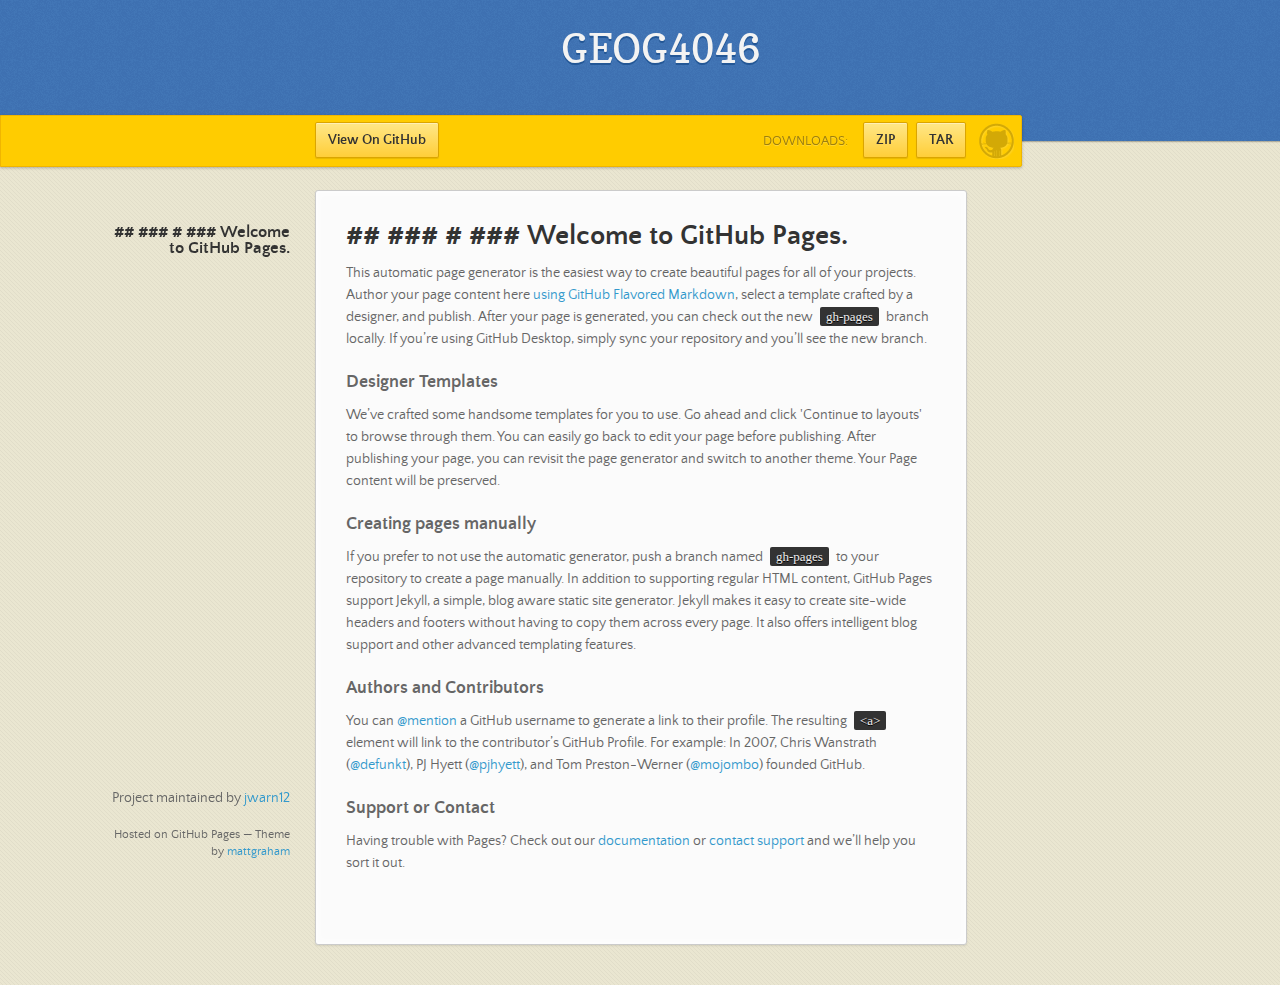
<file: index.html>
<!doctype html>
<html>
  <head>
    <meta charset="utf-8">
    <meta http-equiv="X-UA-Compatible" content="chrome=1">
    <title>GEOG4046 by jwarn12</title>
    <link rel="stylesheet" href="stylesheets/styles.css">
    <link rel="stylesheet" href="stylesheets/github-dark.css">
    <script src="https://ajax.googleapis.com/ajax/libs/jquery/1.7.1/jquery.min.js"></script>
    <script src="javascripts/main.js"></script>
    <!--[if lt IE 9]>
      <script src="//html5shiv.googlecode.com/svn/trunk/html5.js"></script>
    <![endif]-->
    <meta name="viewport" content="width=device-width, initial-scale=1, user-scalable=no">

  </head>
  <body>

      <header>
        <h1>GEOG4046</h1>
        <p></p>
      </header>

      <div id="banner">
        <span id="logo"></span>

        <a href="https://github.com/jwarn12/lab2" class="button fork"><strong>View On GitHub</strong></a>
        <div class="downloads">
          <span>Downloads:</span>
          <ul>
            <li><a href="https://github.com/jwarn12/lab2/zipball/master" class="button">ZIP</a></li>
            <li><a href="https://github.com/jwarn12/lab2/tarball/master" class="button">TAR</a></li>
          </ul>
        </div>
      </div><!-- end banner -->

    <div class="wrapper">
      <nav>
        <ul></ul>
      </nav>
      <section>
        <h1>
<a id="----welcome-to-github-pages" class="anchor" href="#----welcome-to-github-pages" aria-hidden="true"><span aria-hidden="true" class="octicon octicon-link"></span></a>## ### # ### Welcome to GitHub Pages.</h1>

<p>This automatic page generator is the easiest way to create beautiful pages for all of your projects. Author your page content here <a href="https://guides.github.com/features/mastering-markdown/">using GitHub Flavored Markdown</a>, select a template crafted by a designer, and publish. After your page is generated, you can check out the new <code>gh-pages</code> branch locally. If you’re using GitHub Desktop, simply sync your repository and you’ll see the new branch.</p>

<h3>
<a id="designer-templates" class="anchor" href="#designer-templates" aria-hidden="true"><span aria-hidden="true" class="octicon octicon-link"></span></a>Designer Templates</h3>

<p>We’ve crafted some handsome templates for you to use. Go ahead and click 'Continue to layouts' to browse through them. You can easily go back to edit your page before publishing. After publishing your page, you can revisit the page generator and switch to another theme. Your Page content will be preserved.</p>

<h3>
<a id="creating-pages-manually" class="anchor" href="#creating-pages-manually" aria-hidden="true"><span aria-hidden="true" class="octicon octicon-link"></span></a>Creating pages manually</h3>

<p>If you prefer to not use the automatic generator, push a branch named <code>gh-pages</code> to your repository to create a page manually. In addition to supporting regular HTML content, GitHub Pages support Jekyll, a simple, blog aware static site generator. Jekyll makes it easy to create site-wide headers and footers without having to copy them across every page. It also offers intelligent blog support and other advanced templating features.</p>

<h3>
<a id="authors-and-contributors" class="anchor" href="#authors-and-contributors" aria-hidden="true"><span aria-hidden="true" class="octicon octicon-link"></span></a>Authors and Contributors</h3>

<p>You can <a href="https://help.github.com/articles/basic-writing-and-formatting-syntax/#mentioning-users-and-teams" class="user-mention">@mention</a> a GitHub username to generate a link to their profile. The resulting <code>&lt;a&gt;</code> element will link to the contributor’s GitHub Profile. For example: In 2007, Chris Wanstrath (<a href="https://github.com/defunkt" class="user-mention">@defunkt</a>), PJ Hyett (<a href="https://github.com/pjhyett" class="user-mention">@pjhyett</a>), and Tom Preston-Werner (<a href="https://github.com/mojombo" class="user-mention">@mojombo</a>) founded GitHub.</p>

<h3>
<a id="support-or-contact" class="anchor" href="#support-or-contact" aria-hidden="true"><span aria-hidden="true" class="octicon octicon-link"></span></a>Support or Contact</h3>

<p>Having trouble with Pages? Check out our <a href="https://help.github.com/pages">documentation</a> or <a href="https://github.com/contact">contact support</a> and we’ll help you sort it out.</p>
      </section>
      <footer>
        <p>Project maintained by <a href="https://github.com/jwarn12">jwarn12</a></p>
        <p><small>Hosted on GitHub Pages &mdash; Theme by <a href="https://twitter.com/michigangraham">mattgraham</a></small></p>
      </footer>
    </div>
    <!--[if !IE]><script>fixScale(document);</script><![endif]-->
    
  </body>
</html>
</file>
<file: stylesheets/styles.css>
/*
Leap Day for GitHub Pages
by Matt Graham
*/
@font-face {
  font-family: 'Quattrocento Sans';
  src: url("../fonts/quattrocentosans-bold-webfont.eot");
  src: url("../fonts/quattrocentosans-bold-webfont.eot?#iefix") format("embedded-opentype"), url("../fonts/quattrocentosans-bold-webfont.woff") format("woff"), url("../fonts/quattrocentosans-bold-webfont.ttf") format("truetype"), url("../fonts/quattrocentosans-bold-webfont.svg#QuattrocentoSansBold") format("svg");
  font-weight: bold;
  font-style: normal;
}

@font-face {
  font-family: 'Quattrocento Sans';
  src: url("../fonts/quattrocentosans-bolditalic-webfont.eot");
  src: url("../fonts/quattrocentosans-bolditalic-webfont.eot?#iefix") format("embedded-opentype"), url("../fonts/quattrocentosans-bolditalic-webfont.woff") format("woff"), url("../fonts/quattrocentosans-bolditalic-webfont.ttf") format("truetype"), url("../fonts/quattrocentosans-bolditalic-webfont.svg#QuattrocentoSansBoldItalic") format("svg");
  font-weight: bold;
  font-style: italic;
}

@font-face {
  font-family: 'Quattrocento Sans';
  src: url("../fonts/quattrocentosans-italic-webfont.eot");
  src: url("../fonts/quattrocentosans-italic-webfont.eot?#iefix") format("embedded-opentype"), url("../fonts/quattrocentosans-italic-webfont.woff") format("woff"), url("../fonts/quattrocentosans-italic-webfont.ttf") format("truetype"), url("../fonts/quattrocentosans-italic-webfont.svg#QuattrocentoSansItalic") format("svg");
  font-weight: normal;
  font-style: italic;
}

@font-face {
  font-family: 'Quattrocento Sans';
  src: url("../fonts/quattrocentosans-regular-webfont.eot");
  src: url("../fonts/quattrocentosans-regular-webfont.eot?#iefix") format("embedded-opentype"), url("../fonts/quattrocentosans-regular-webfont.woff") format("woff"), url("../fonts/quattrocentosans-regular-webfont.ttf") format("truetype"), url("../fonts/quattrocentosans-regular-webfont.svg#QuattrocentoSansRegular") format("svg");
  font-weight: normal;
  font-style: normal;
}

@font-face {
  font-family: 'Copse';
  src: url("../fonts/copse-regular-webfont.eot");
  src: url("../fonts/copse-regular-webfont.eot?#iefix") format("embedded-opentype"), url("../fonts/copse-regular-webfont.woff") format("woff"), url("../fonts/copse-regular-webfont.ttf") format("truetype"), url("../fonts/copse-regular-webfont.svg#CopseRegular") format("svg");
  font-weight: normal;
  font-style: normal;
}

/* normalize.css 2012-02-07T12:37 UTC - https://github.com/necolas/normalize.css */
/* =============================================================================
   HTML5 display definitions
   ========================================================================== */
/*
 * Corrects block display not defined in IE6/7/8/9 & FF3
 */
article,
aside,
details,
figcaption,
figure,
footer,
header,
hgroup,
nav,
section,
summary {
  display: block;
}

/*
 * Corrects inline-block display not defined in IE6/7/8/9 & FF3
 */
audio,
canvas,
video {
  display: inline-block;
  *display: inline;
  *zoom: 1;
}

/*
 * Prevents modern browsers from displaying 'audio' without controls
 */
audio:not([controls]) {
  display: none;
}

/*
 * Addresses styling for 'hidden' attribute not present in IE7/8/9, FF3, S4
 * Known issue: no IE6 support
 */
[hidden] {
  display: none;
}

/* =============================================================================
   Base
   ========================================================================== */
/*
 * 1. Corrects text resizing oddly in IE6/7 when body font-size is set using em units
 *    http://clagnut.com/blog/348/#c790
 * 2. Prevents iOS text size adjust after orientation change, without disabling user zoom
 *    www.456bereastreet.com/archive/201012/controlling_text_size_in_safari_for_ios_without_disabling_user_zoom/
 */
html {
  font-size: 100%;
  /* 1 */
  -webkit-text-size-adjust: 100%;
  /* 2 */
  -ms-text-size-adjust: 100%;
  /* 2 */
}

/*
 * Addresses font-family inconsistency between 'textarea' and other form elements.
 */
html,
button,
input,
select,
textarea {
  font-family: sans-serif;
}

/*
 * Addresses margins handled incorrectly in IE6/7
 */
body {
  margin: 0;
}

/* =============================================================================
   Links
   ========================================================================== */
/*
 * Addresses outline displayed oddly in Chrome
 */
a:focus {
  outline: thin dotted;
}

/*
 * Improves readability when focused and also mouse hovered in all browsers
 * people.opera.com/patrickl/experiments/keyboard/test
 */
a:hover,
a:active {
  outline: 0;
}

/* =============================================================================
   Typography
   ========================================================================== */
/*
 * Addresses font sizes and margins set differently in IE6/7
 * Addresses font sizes within 'section' and 'article' in FF4+, Chrome, S5
 */
h1 {
  font-size: 2em;
  margin: 0.67em 0;
}

h2 {
  font-size: 1.5em;
  margin: 0.83em 0;
}

h3 {
  font-size: 1.17em;
  margin: 1em 0;
}

h4 {
  font-size: 1em;
  margin: 1.33em 0;
}

h5 {
  font-size: 0.83em;
  margin: 1.67em 0;
}

h6 {
  font-size: 0.75em;
  margin: 2.33em 0;
}

/*
 * Addresses styling not present in IE7/8/9, S5, Chrome
 */
abbr[title] {
  border-bottom: 1px dotted;
}

/*
 * Addresses style set to 'bolder' in FF3+, S4/5, Chrome
*/
b,
strong {
  font-weight: bold;
}

blockquote {
  margin: 1em 40px;
}

/*
 * Addresses styling not present in S5, Chrome
 */
dfn {
  font-style: italic;
}

/*
 * Addresses styling not present in IE6/7/8/9
 */
mark {
  background: #ff0;
  color: #000;
}

/*
 * Addresses margins set differently in IE6/7
 */
p,
pre {
  margin: 1em 0;
}

/*
 * Corrects font family set oddly in IE6, S4/5, Chrome
 * en.wikipedia.org/wiki/User:Davidgothberg/Test59
 */
pre,
code,
kbd,
samp {
  font-family: monospace, serif;
  _font-family: 'courier new', monospace;
  font-size: 1em;
}

/*
 * 1. Addresses CSS quotes not supported in IE6/7
 * 2. Addresses quote property not supported in S4
 */
/* 1 */
q {
  quotes: none;
}

/* 2 */
q:before,
q:after {
  content: '';
  content: none;
}

small {
  font-size: 75%;
}

/*
 * Prevents sub and sup affecting line-height in all browsers
 * gist.github.com/413930
 */
sub,
sup {
  font-size: 75%;
  line-height: 0;
  position: relative;
  vertical-align: baseline;
}

sup {
  top: -0.5em;
}

sub {
  bottom: -0.25em;
}

/* =============================================================================
   Lists
   ========================================================================== */
/*
 * Addresses margins set differently in IE6/7
 */
dl,
menu,
ol,
ul {
  margin: 1em 0;
}

dd {
  margin: 0 0 0 40px;
}

/*
 * Addresses paddings set differently in IE6/7
 */
menu,
ol,
ul {
  padding: 0 0 0 40px;
}

/*
 * Corrects list images handled incorrectly in IE7
 */
nav ul,
nav ol {
  list-style: none;
  list-style-image: none;
}

/* =============================================================================
   Embedded content
   ========================================================================== */
/*
 * 1. Removes border when inside 'a' element in IE6/7/8/9, FF3
 * 2. Improves image quality when scaled in IE7
 *    code.flickr.com/blog/2008/11/12/on-ui-quality-the-little-things-client-side-image-resizing/
 */
img {
  border: 0;
  /* 1 */
  -ms-interpolation-mode: bicubic;
  /* 2 */
}

/*
 * Corrects overflow displayed oddly in IE9
 */
svg:not(:root) {
  overflow: hidden;
}

/* =============================================================================
   Figures
   ========================================================================== */
/*
 * Addresses margin not present in IE6/7/8/9, S5, O11
 */
figure {
  margin: 0;
}

/* =============================================================================
   Forms
   ========================================================================== */
/*
 * Corrects margin displayed oddly in IE6/7
 */
form {
  margin: 0;
}

/*
 * Define consistent border, margin, and padding
 */
fieldset {
  border: 1px solid #c0c0c0;
  margin: 0 2px;
  padding: 0.35em 0.625em 0.75em;
}

/*
 * 1. Corrects color not being inherited in IE6/7/8/9
 * 2. Corrects text not wrapping in FF3 
 * 3. Corrects alignment displayed oddly in IE6/7
 */
legend {
  border: 0;
  /* 1 */
  padding: 0;
  white-space: normal;
  /* 2 */
  *margin-left: -7px;
  /* 3 */
}

/*
 * 1. Corrects font size not being inherited in all browsers
 * 2. Addresses margins set differently in IE6/7, FF3+, S5, Chrome
 * 3. Improves appearance and consistency in all browsers
 */
button,
input,
select,
textarea {
  font-size: 100%;
  /* 1 */
  margin: 0;
  /* 2 */
  vertical-align: baseline;
  /* 3 */
  *vertical-align: middle;
  /* 3 */
}

/*
 * Addresses FF3/4 setting line-height on 'input' using !important in the UA stylesheet
 */
button,
input {
  line-height: normal;
  /* 1 */
}

/*
 * 1. Improves usability and consistency of cursor style between image-type 'input' and others
 * 2. Corrects inability to style clickable 'input' types in iOS
 * 3. Removes inner spacing in IE7 without affecting normal text inputs
 *    Known issue: inner spacing remains in IE6
 */
button,
input[type="button"],
input[type="reset"],
input[type="submit"] {
  cursor: pointer;
  /* 1 */
  -webkit-appearance: button;
  /* 2 */
  *overflow: visible;
  /* 3 */
}

/*
 * Re-set default cursor for disabled elements
 */
button[disabled],
input[disabled] {
  cursor: default;
}

/*
 * 1. Addresses box sizing set to content-box in IE8/9
 * 2. Removes excess padding in IE8/9
 * 3. Removes excess padding in IE7
      Known issue: excess padding remains in IE6
 */
input[type="checkbox"],
input[type="radio"] {
  box-sizing: border-box;
  /* 1 */
  padding: 0;
  /* 2 */
  *height: 13px;
  /* 3 */
  *width: 13px;
  /* 3 */
}

/*
 * 1. Addresses appearance set to searchfield in S5, Chrome
 * 2. Addresses box-sizing set to border-box in S5, Chrome (include -moz to future-proof)
 */
input[type="search"] {
  -webkit-appearance: textfield;
  /* 1 */
  -moz-box-sizing: content-box;
  -webkit-box-sizing: content-box;
  /* 2 */
  box-sizing: content-box;
}

/*
 * Removes inner padding and search cancel button in S5, Chrome on OS X
 */
input[type="search"]::-webkit-search-decoration,
input[type="search"]::-webkit-search-cancel-button {
  -webkit-appearance: none;
}

/*
 * Removes inner padding and border in FF3+
 * www.sitepen.com/blog/2008/05/14/the-devils-in-the-details-fixing-dojos-toolbar-buttons/
 */
button::-moz-focus-inner,
input::-moz-focus-inner {
  border: 0;
  padding: 0;
}

/*
 * 1. Removes default vertical scrollbar in IE6/7/8/9
 * 2. Improves readability and alignment in all browsers
 */
textarea {
  overflow: auto;
  /* 1 */
  vertical-align: top;
  /* 2 */
}

/* =============================================================================
   Tables
   ========================================================================== */
/*
 * Remove most spacing between table cells
 */
table {
  border-collapse: collapse;
  border-spacing: 0;
}

body {
  font: 14px/22px "Quattrocento Sans", "Helvetica Neue", Helvetica, Arial, sans-serif;
  color: #666;
  font-weight: 300;
  margin: 0px;
  padding: 0px 0 20px 0px;
  background: url(../images/body-background.png) #eae6d1;
}

h1, h2, h3, h4, h5, h6 {
  color: #333;
  margin: 0 0 10px;
}

p, ul, ol, table, pre, dl {
  margin: 0 0 20px;
}

h1, h2, h3 {
  line-height: 1.1;
}

h1 {
  font-size: 28px;
}

h2 {
  font-size: 24px;
  color: #393939;
}

h3, h4, h5, h6 {
  color: #666666;
}

h3 {
  font-size: 18px;
  line-height: 24px;
}

a {
  color: #3399cc;
  font-weight: 400;
  text-decoration: none;
}

a small {
  font-size: 11px;
  color: #666;
  margin-top: -0.6em;
  display: block;
}

ul {
  list-style-image: url("../images/bullet.png");
}

strong {
  font-weight: bold;
  color: #333;
}

.wrapper {
  width: 650px;
  margin: 0 auto;
  position: relative;
}

section img {
  max-width: 100%;
}

blockquote {
  border-left: 1px solid #ffcc00;
  margin: 0;
  padding: 0 0 0 20px;
  font-style: italic;
}

code {
  font-family: "Lucida Sans", Monaco, Bitstream Vera Sans Mono, Lucida Console, Terminal;
  font-size: 13px;
  color: #efefef;
  text-shadow: 0px 1px 0px #000;
  margin: 0 4px;
  padding: 2px 6px;
  background: #333;
  -moz-border-radius: 2px;
  -webkit-border-radius: 2px;
  -o-border-radius: 2px;
  -ms-border-radius: 2px;
  -khtml-border-radius: 2px;
  border-radius: 2px;
}

pre {
  padding: 8px 15px;
  background: #333333;
  -moz-border-radius: 3px;
  -webkit-border-radius: 3px;
  -o-border-radius: 3px;
  -ms-border-radius: 3px;
  -khtml-border-radius: 3px;
  border-radius: 3px;
  border: 1px solid #c7c7c7;
  overflow: auto;
  overflow-y: hidden;
}
pre code {
  margin: 0px;
  padding: 0px;
}

table {
  width: 100%;
  border-collapse: collapse;
}

th {
  text-align: left;
  padding: 5px 10px;
  border-bottom: 1px solid #e5e5e5;
  color: #444;
}

td {
  text-align: left;
  padding: 5px 10px;
  border-bottom: 1px solid #e5e5e5;
  border-right: 1px solid #ffcc00;
}
td:first-child {
  border-left: 1px solid #ffcc00;
}

hr {
  border: 0;
  outline: none;
  height: 11px;
  background: transparent url("../images/hr.gif") center center repeat-x;
  margin: 0 0 20px;
}

dt {
  color: #444;
  font-weight: 700;
}

header {
  padding: 25px 20px 40px 20px;
  margin: 0;
  position: fixed;
  top: 0;
  left: 0;
  right: 0;
  width: 100%;
  text-align: center;
  background: url(../images/background.png) #4276b6;
  -moz-box-shadow: 1px 0px 2px rgba(0, 0, 0, 0.75);
  -webkit-box-shadow: 1px 0px 2px rgba(0, 0, 0, 0.75);
  -o-box-shadow: 1px 0px 2px rgba(0, 0, 0, 0.75);
  box-shadow: 1px 0px 2px rgba(0, 0, 0, 0.75);
  z-index: 99;
  -webkit-font-smoothing: antialiased;
  min-height: 76px;
}
header h1 {
  font: 40px/48px "Copse", "Helvetica Neue", Helvetica, Arial, sans-serif;
  color: #f3f3f3;
  text-shadow: 0px 2px 0px #235796;
  margin: 0px;
  white-space: nowrap;
  overflow: hidden;
  text-overflow: ellipsis;
  -o-text-overflow: ellipsis;
  -ms-text-overflow: ellipsis;
}
header p {
  color: #d8d8d8;
  text-shadow: rgba(0, 0, 0, 0.2) 0 1px 0;
  font-size: 18px;
  margin: 0px;
}

#banner {
  z-index: 100;
  left: 0;
  right: 50%;
  height: 50px;
  margin-right: -382px;
  position: fixed;
  top: 115px;
  background: #ffcc00;
  border: 1px solid #f0b500;
  -moz-box-shadow: 0px 1px 3px rgba(0, 0, 0, 0.25);
  -webkit-box-shadow: 0px 1px 3px rgba(0, 0, 0, 0.25);
  -o-box-shadow: 0px 1px 3px rgba(0, 0, 0, 0.25);
  box-shadow: 0px 1px 3px rgba(0, 0, 0, 0.25);
  -moz-border-radius: 0px 2px 2px 0px;
  -webkit-border-radius: 0px 2px 2px 0px;
  -o-border-radius: 0px 2px 2px 0px;
  -ms-border-radius: 0px 2px 2px 0px;
  -khtml-border-radius: 0px 2px 2px 0px;
  border-radius: 0px 2px 2px 0px;
  padding-right: 10px;
}
#banner .button {
  border: 1px solid #dba500;
  background: -webkit-gradient(linear, 50% 0%, 50% 100%, color-stop(0%, #ffe788), color-stop(100%, #ffce38));
  background: -webkit-linear-gradient(#ffe788, #ffce38);
  background: -moz-linear-gradient(#ffe788, #ffce38);
  background: -o-linear-gradient(#ffe788, #ffce38);
  background: -ms-linear-gradient(#ffe788, #ffce38);
  background: linear-gradient(#ffe788, #ffce38);
  -moz-border-radius: 2px;
  -webkit-border-radius: 2px;
  -o-border-radius: 2px;
  -ms-border-radius: 2px;
  -khtml-border-radius: 2px;
  border-radius: 2px;
  -moz-box-shadow: inset 0px 1px 0px rgba(255, 255, 255, 0.4), 0px 1px 1px rgba(0, 0, 0, 0.1);
  -webkit-box-shadow: inset 0px 1px 0px rgba(255, 255, 255, 0.4), 0px 1px 1px rgba(0, 0, 0, 0.1);
  -o-box-shadow: inset 0px 1px 0px rgba(255, 255, 255, 0.4), 0px 1px 1px rgba(0, 0, 0, 0.1);
  box-shadow: inset 0px 1px 0px rgba(255, 255, 255, 0.4), 0px 1px 1px rgba(0, 0, 0, 0.1);
  background-color: #FFE788;
  margin-left: 5px;
  padding: 10px 12px;
  margin-top: 6px;
  line-height: 14px;
  font-size: 14px;
  color: #333;
  font-weight: bold;
  display: inline-block;
  text-align: center;
}
#banner .button:hover {
  background: -webkit-gradient(linear, 50% 0%, 50% 100%, color-stop(0%, #ffe788), color-stop(100%, #ffe788));
  background: -webkit-linear-gradient(#ffe788, #ffe788);
  background: -moz-linear-gradient(#ffe788, #ffe788);
  background: -o-linear-gradient(#ffe788, #ffe788);
  background: -ms-linear-gradient(#ffe788, #ffe788);
  background: linear-gradient(#ffe788, #ffe788);
  background-color: #ffeca0;
}
#banner .fork {
  position: fixed;
  left: 50%;
  margin-left: -325px;
  padding: 10px 12px;
  margin-top: 6px;
  line-height: 14px;
  font-size: 14px;
  background-color: #FFE788;
}
#banner .downloads {
  float: right;
  margin: 0 45px 0 0;
}
#banner .downloads span {
  float: left;
  line-height: 52px;
  font-size: 90%;
  color: #9d7f0d;
  text-transform: uppercase;
  text-shadow: rgba(255, 255, 255, 0.2) 0 1px 0;
}
#banner ul {
  list-style: none;
  height: 40px;
  padding: 0;
  float: left;
  margin-left: 10px;
}
#banner ul li {
  display: inline;
}
#banner ul li a.button {
  background-color: #FFE788;
}
#banner #logo {
  position: absolute;
  height: 36px;
  width: 36px;
  right: 7px;
  top: 7px;
  display: block;
  background: url(../images/octocat-logo.png);
}

section {
  width: 590px;
  padding: 30px 30px 50px 30px;
  margin: 20px 0;
  margin-top: 190px;
  position: relative;
  background: #fbfbfb;
  -moz-border-radius: 3px;
  -webkit-border-radius: 3px;
  -o-border-radius: 3px;
  -ms-border-radius: 3px;
  -khtml-border-radius: 3px;
  border-radius: 3px;
  border: 1px solid #cbcbcb;
  -moz-box-shadow: 0px 1px 2px rgba(0, 0, 0, 0.09), inset 0px 0px 2px 2px rgba(255, 255, 255, 0.5), inset 0 0 5px 5px rgba(255, 255, 255, 0.4);
  -webkit-box-shadow: 0px 1px 2px rgba(0, 0, 0, 0.09), inset 0px 0px 2px 2px rgba(255, 255, 255, 0.5), inset 0 0 5px 5px rgba(255, 255, 255, 0.4);
  -o-box-shadow: 0px 1px 2px rgba(0, 0, 0, 0.09), inset 0px 0px 2px 2px rgba(255, 255, 255, 0.5), inset 0 0 5px 5px rgba(255, 255, 255, 0.4);
  box-shadow: 0px 1px 2px rgba(0, 0, 0, 0.09), inset 0px 0px 2px 2px rgba(255, 255, 255, 0.5), inset 0 0 5px 5px rgba(255, 255, 255, 0.4);
}

small {
  font-size: 12px;
}

nav {
  width: 230px;
  position: fixed;
  top: 220px;
  left: 50%;
  margin-left: -580px;
  text-align: right;
}
nav ul {
  list-style: none;
  list-style-image: none;
  font-size: 14px;
  line-height: 24px;
}
nav ul li {
  padding: 5px 0px;
  line-height: 16px;
}
nav ul li.tag-h1 {
  font-size: 1.2em;
}
nav ul li.tag-h1 a {
  font-weight: bold;
  color: #333;
}
nav ul li.tag-h2 + .tag-h1 {
  margin-top: 10px;
}
nav ul a {
  color: #666;
}
nav ul a:hover {
  color: #999;
}

footer {
  width: 180px;
  position: fixed;
  left: 50%;
  margin-left: -530px;
  bottom: 20px;
  text-align: right;
  line-height: 16px;
}

@media print, screen and (max-width: 1060px) {
  div.wrapper {
    width: auto;
    margin: 0;
  }

  nav {
    display: none;
  }

  header, section, footer {
    float: none;
  }
  header h1, section h1, footer h1 {
    white-space: nowrap;
    overflow: hidden;
    text-overflow: ellipsis;
    -o-text-overflow: ellipsis;
    -ms-text-overflow: ellipsis;
  }

  #banner {
    width: 100%;
  }
  #banner .downloads {
    margin-right: 60px;
  }
  #banner #logo {
    margin-right: 15px;
  }

  section {
    border: 1px solid #e5e5e5;
    border-width: 1px 0;
    padding: 20px auto;
    margin: 190px auto 20px;
    max-width: 600px;
  }

  footer {
    text-align: center;
    margin: 20px auto;
    position: relative;
    left: auto;
    bottom: auto;
    width: auto;
  }
}
@media print, screen and (max-width: 720px) {
  body {
    word-wrap: break-word;
  }

  header {
    padding: 20px 20px;
    margin: 0;
  }
  header h1 {
    font-size: 32px;
    white-space: nowrap;
    overflow: hidden;
    text-overflow: ellipsis;
    -o-text-overflow: ellipsis;
    -ms-text-overflow: ellipsis;
  }
  header p {
    display: none;
  }

  #banner {
    top: 80px;
  }
  #banner .fork {
    float: left;
    display: inline-block;
    margin-left: 0px;
    position: fixed;
    left: 20px;
  }

  section {
    margin-top: 130px;
    margin-bottom: 0px;
    width: auto;
  }

  header ul, header p.view {
    position: static;
  }
}
@media print, screen and (max-width: 480px) {
  header {
    position: relative;
    padding: 5px 0px;
    min-height: 0px;
  }
  header h1 {
    font-size: 24px;
    white-space: nowrap;
    overflow: hidden;
    text-overflow: ellipsis;
    -o-text-overflow: ellipsis;
    -ms-text-overflow: ellipsis;
  }

  section {
    margin-top: 5px;
  }

  #banner {
    display: none;
  }

  header ul {
    display: none;
  }
}
@media print {
  body {
    padding: 0.4in;
    font-size: 12pt;
    color: #444;
  }
}
@media print, screen and (max-height: 680px) {
  footer {
    text-align: center;
    margin: 20px auto;
    position: relative;
    left: auto;
    bottom: auto;
    width: auto;
  }
}
@media print, screen and (max-height: 480px) {
  nav {
    display: none;
  }

  footer {
    text-align: center;
    margin: 20px auto;
    position: relative;
    left: auto;
    bottom: auto;
    width: auto;
  }
}
</file>
<file: stylesheets/github-dark.css>
/*
   Copyright 2014 GitHub Inc.

   Licensed under the Apache License, Version 2.0 (the "License");
   you may not use this file except in compliance with the License.
   You may obtain a copy of the License at

       http://www.apache.org/licenses/LICENSE-2.0

   Unless required by applicable law or agreed to in writing, software
   distributed under the License is distributed on an "AS IS" BASIS,
   WITHOUT WARRANTIES OR CONDITIONS OF ANY KIND, either express or implied.
   See the License for the specific language governing permissions and
   limitations under the License.

*/

.pl-c /* comment */ {
  color: #969896;
}

.pl-c1      /* constant, markup.raw, meta.diff.header, meta.module-reference, meta.property-name, support, support.constant, support.variable, variable.other.constant */,
.pl-s .pl-v /* string variable */ {
  color: #0099cd;
}

.pl-e  /* entity */,
.pl-en /* entity.name */ {
  color: #9774cb;
}

.pl-s .pl-s1 /* string source */,
.pl-smi      /* storage.modifier.import, storage.modifier.package, storage.type.java, variable.other, variable.parameter.function */ {
  color: #ddd;
}

.pl-ent /* entity.name.tag */ {
  color: #7bcc72;
}

.pl-k /* keyword, storage, storage.type */ {
  color: #cc2372;
}

.pl-pds              /* punctuation.definition.string, string.regexp.character-class */,
.pl-s                /* string */,
.pl-s .pl-pse .pl-s1 /* string punctuation.section.embedded source */,
.pl-sr               /* string.regexp */,
.pl-sr .pl-cce       /* string.regexp constant.character.escape */,
.pl-sr .pl-sra       /* string.regexp string.regexp.arbitrary-repitition */,
.pl-sr .pl-sre       /* string.regexp source.ruby.embedded */ {
  color: #3c66e2;
}

.pl-v /* variable */ {
  color: #fb8764;
}

.pl-id /* invalid.deprecated */ {
  color: #e63525;
}

.pl-ii /* invalid.illegal */ {
  background-color: #e63525;
  color: #f8f8f8;
}

.pl-sr .pl-cce /* string.regexp constant.character.escape */ {
  color: #7bcc72;
  font-weight: bold;
}

.pl-ml /* markup.list */ {
  color: #c26b2b;
}

.pl-mh        /* markup.heading */,
.pl-mh .pl-en /* markup.heading entity.name */,
.pl-ms        /* meta.separator */ {
  color: #264ec5;
  font-weight: bold;
}

.pl-mq /* markup.quote */ {
  color: #00acac;
}

.pl-mi /* markup.italic */ {
  color: #ddd;
  font-style: italic;
}

.pl-mb /* markup.bold */ {
  color: #ddd;
  font-weight: bold;
}

.pl-md /* markup.deleted, meta.diff.header.from-file */ {
  background-color: #ffecec;
  color: #bd2c00;
}

.pl-mi1 /* markup.inserted, meta.diff.header.to-file */ {
  background-color: #eaffea;
  color: #55a532;
}

.pl-mdr /* meta.diff.range */ {
  color: #9774cb;
  font-weight: bold;
}

.pl-mo /* meta.output */ {
  color: #264ec5;
}
</file>
